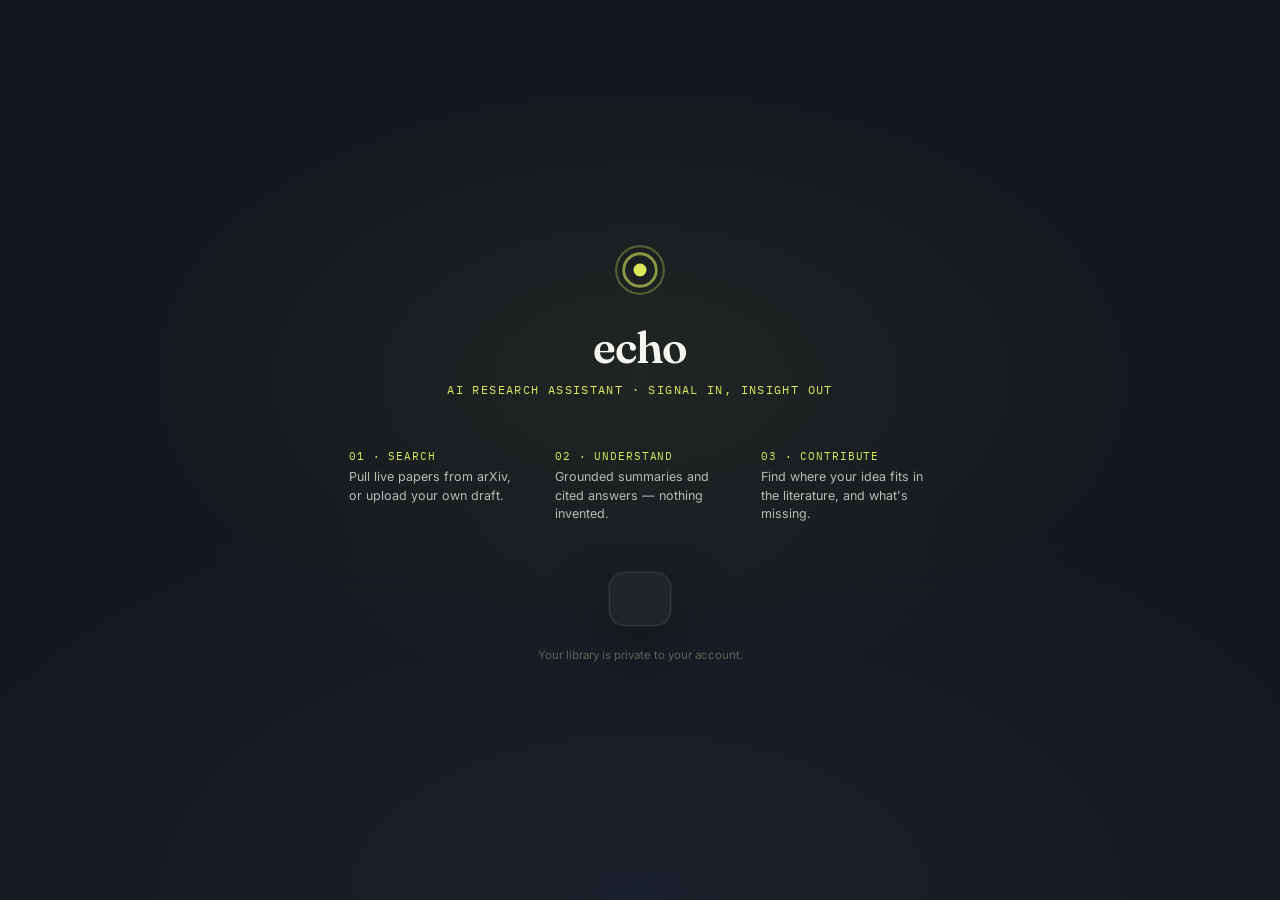
<file: frontend/index.html>
<!DOCTYPE html>
<html lang="en">

<head>
  <meta property="og:title" content="Echo — AI Research Assistant" />
<meta property="og:description" content="Search live arXiv papers, get grounded AI summaries, and find where your idea fits in the research landscape." />
<meta property="og:image" content="https://echo-app-2xh.pages.dev/og-image.png" />
<meta property="og:type" content="website" />
  <meta charset="UTF-8">
  <meta name="viewport" content="width=device-width, initial-scale=1.0">
  <title>Echo — AI Research Assistant</title>
  <link rel="icon" type="image/x-icon" href="/favicon.ico">
  <link rel="icon" type="image/png" sizes="32x32" href="/favicon-32x32.png">
  <link rel="apple-touch-icon" sizes="180x180" href="/apple-touch-icon.png">
  <meta name="description"
    content="Echo is an AI research assistant that searches live arXiv papers, generates grounded summaries with citations, compares papers side by side, and helps you find where your research idea fits in the existing literature.">
  <meta name="robots" content="index, follow">
  <meta property="og:title" content="Echo — AI Research Assistant">
  <meta property="og:site_name" content="Echo">
  <meta property="og:description"
    content="Search live arXiv papers, get grounded AI summaries, and find where your idea fits in the research landscape.">
  <meta property="og:type" content="website">
  <meta property="og:url" content="https://echo-app-2xh.pages.dev">
  <link rel="preconnect" href="https://fonts.googleapis.com">
  <link
    href="https://fonts.googleapis.com/css2?family=Fraunces:ital,wght@0,500;0,600;1,500&family=Inter:wght@400;500;600;700&family=IBM+Plex+Mono:wght@400;500&display=swap"
    rel="stylesheet">
  <script src="https://accounts.google.com/gsi/client" async defer></script>
  <script>window.GOOGLE_CLIENT_ID = '965907288447-s40uhhr8a3182rg29cd71uqf13ng6hhf.apps.googleusercontent.com';</script>
  <script>window.ECHO_API_BASE = 'https://echo-3b4l.onrender.com';</script>
  <style>
    :root {
      --ink: #14181F;
      --ink-soft: #575D54;
      --paper: #F1F2EC;
      --card: #FFFFFF;
      --line: #DEDCD1;
      --teal: #2F6F6B;
      --teal-soft: #E4EEED;
      --amber: #C48A2E;
      --amber-soft: #F5EAD6;
      --highlighter: #D9E85C;
      --red: #B4432E;
      --red-soft: #F5DCD6;
    }

    /* --- Dark theme. Only remaps color variables plus a handful of
       elements that had colors hardcoded inline instead of via variables
       (inputs, dropzone, modal, table, chips). Toggled via data-theme on
       <html>, controlled from app.js (setTheme/initTheme). Purely visual —
       touches no layout, no structure, no pipeline logic. --- */
    [data-theme="dark"] {
      --ink: #EDEEE7;
      --ink-soft: #9CA096;
      --paper: #14181F;
      --card: #1B212C;
      --line: #2E3542;
      --teal: #4FA39D;
      --teal-soft: #1B2C2A;
      --amber: #D9A24E;
      --amber-soft: #2E2418;
      --highlighter: #D9E85C;
      --red: #D9705A;
      --red-soft: #2E1E1B;
    }

    [data-theme="dark"] .btn-ghost {
      background: var(--card);
      border-color: var(--line);
      color: var(--ink);
    }

    [data-theme="dark"] .sidebar {
      background: #0B0E14;
    }

    [data-theme="dark"] .chat-panel {
      background: #0B0E14;
    }

    [data-theme="dark"] .card:hover {
      box-shadow: 0 10px 24px rgba(0, 0, 0, 0.35);
    }

    [data-theme="dark"] .searchbar input,
    [data-theme="dark"] select,
    [data-theme="dark"] textarea.idea-box,
    [data-theme="dark"] .dropzone,
    [data-theme="dark"] table.compare,
    [data-theme="dark"] .modal-box,
    [data-theme="dark"] .check,
    [data-theme="dark"] .lib-toolbar,
    [data-theme="dark"] .empty-state,
    [data-theme="dark"] .remove-btn,
    [data-theme="dark"] .modal-close {
      background: var(--card);
      color: var(--ink);
      border-color: var(--line);
    }

    [data-theme="dark"] .btn-ghost {
      background: var(--card);
      border-color: var(--line);
      color: var(--ink);
    }

    [data-theme="dark"] .modal-box p {
      color: var(--ink);
    }

    [data-theme="dark"] .chip {
      background: var(--paper);
      border-color: var(--line);
    }

    [data-theme="dark"] body {
      transition: background .2s ease, color .2s ease;
    }

    .theme-toggle {
      display: flex;
      align-items: center;
      justify-content: space-between;
      gap: 8px;
      padding: 8px 10px;
      border-radius: 8px;
      background: #1F2530;
      margin-bottom: 12px;
      font-size: 12px;
      color: #C7C9C1;
    }

    .theme-toggle button {
      background: transparent;
      border: none;
      color: #C7C9C1;
      cursor: pointer;
      display: flex;
      align-items: center;
      padding: 4px 6px;
      border-radius: 6px;
    }

    .theme-toggle button.active {
      background: var(--highlighter);
      color: #14181F;
    }

    * {
      box-sizing: border-box;
    }

    html,
    body {
      margin: 0;
      padding: 0;
    }

    body {
      background: var(--paper);
      color: var(--ink);
      font-family: 'Inter', sans-serif;
      display: flex;
      min-height: 100vh;
    }

    ::selection {
      background: var(--highlighter);
    }

    @media (prefers-reduced-motion:reduce) {
      * {
        animation: none !important;
        transition: none !important;
      }
    }

    .sidebar {
      width: 222px;
      flex-shrink: 0;
      background: var(--ink);
      color: #EDEEE7;
      display: flex;
      flex-direction: column;
      padding: 28px 18px;
      position: sticky;
      top: 0;
      height: 100vh;
      overflow-y: auto;
    }

    .brand {
      display: flex;
      align-items: center;
      gap: 9px;
      margin-bottom: 4px;
    }

    .brand svg {
      color: var(--highlighter);
    }

    .logo {
      font-family: 'Fraunces', serif;
      font-weight: 600;
      font-size: 24px;
      letter-spacing: -0.02em;
    }

    /* --- Hamburger toggle button. Hidden by default (desktop);
       switched on inside the mobile media query below. --- */
    .hamburger-btn {
      display: none;
      margin-left: auto;
      background: transparent;
      border: none;
      color: #EDEEE7;
      cursor: pointer;
      padding: 6px;
      flex-shrink: 0;
    }

    /* --- Wrapper around everything below the brand row (tagline, eq,
       nav, theme toggle, footer). On desktop this just behaves like a
       plain flex column (no visual change at all). On mobile it becomes
       the collapsible panel that the hamburger button shows/hides. --- */
    .sidebar-collapsible {
      display: flex;
      flex-direction: column;
    }

    .tagline {
      font-size: 11px;
      color: #9CA096;
      margin-bottom: 18px;
      letter-spacing: 0.02em;
    }

    .eq {
      display: flex;
      align-items: flex-end;
      gap: 3px;
      height: 16px;
      margin-bottom: 30px;
    }

    .eq .bar {
      width: 3px;
      background: var(--highlighter);
      border-radius: 2px;
      opacity: .85;
      transform-origin: bottom;
      animation: eqpulse 1.2s ease-in-out infinite;
    }

    .eq .bar:nth-child(1) {
      height: 6px;
      animation-delay: 0s;
    }

    .eq .bar:nth-child(2) {
      height: 14px;
      animation-delay: .15s;
    }

    .eq .bar:nth-child(3) {
      height: 9px;
      animation-delay: .3s;
    }

    .eq .bar:nth-child(4) {
      height: 16px;
      animation-delay: .45s;
    }

    .eq .bar:nth-child(5) {
      height: 7px;
      animation-delay: .6s;
    }

    @keyframes eqpulse {

      0%,
      100% {
        transform: scaleY(.6);
      }

      50% {
        transform: scaleY(1);
      }
    }

    nav {
      display: flex;
      flex-direction: column;
      gap: 2px;
    }

    .navitem {
      display: flex;
      align-items: center;
      gap: 11px;
      padding: 10px 12px;
      border-radius: 8px;
      font-size: 14px;
      font-weight: 500;
      color: #C7C9C1;
      cursor: pointer;
      transition: background .15s ease, color .15s ease;
    }

    .navitem svg {
      flex-shrink: 0;
      opacity: .75;
    }

    .navitem:hover {
      background: #1F2530;
      color: #fff;
    }

    .navitem.active {
      background: #242A36;
      color: #fff;
    }

    .navitem.active svg {
      opacity: 1;
      color: var(--highlighter);
    }

    .navitem.disabled {
      opacity: .4;
      cursor: default;
    }

    .nav-count {
      margin-left: auto;
      font-family: 'IBM Plex Mono', monospace;
      font-size: 10.5px;
      background: var(--highlighter);
      color: #14181F;
      border-radius: 999px;
      padding: 1px 7px;
      display: none;
    }

    .nav-count.show {
      display: inline-block;
    }

    .soon {
      margin-left: auto;
      font-family: 'IBM Plex Mono', monospace;
      font-size: 9px;
      color: #767A72;
    }

    .sidebar-foot {
      margin-top: auto;
      font-size: 11px;
      color: #767A72;
      line-height: 1.5;
      border-top: 1px solid #262C38;
      padding-top: 14px;
    }

    main {
      flex: 1;
      padding: 32px 44px 60px;
      max-width: 1100px;
      position: relative;
      background-image: repeating-radial-gradient(circle at 100% 0%, rgba(20, 24, 31, 0.045) 0px, rgba(20, 24, 31, 0.045) 1px, transparent 1px, transparent 46px);
    }

    .topbar {
      margin-bottom: 28px;
    }

    .eyebrow {
      font-family: 'IBM Plex Mono', monospace;
      font-size: 11px;
      text-transform: uppercase;
      letter-spacing: 0.08em;
      color: var(--teal);
      margin-bottom: 6px;
    }

    h1.screen-title {
      font-family: 'Fraunces', serif;
      font-weight: 600;
      font-size: 30px;
      margin: 0 0 6px;
      letter-spacing: -0.01em;
    }

    .screen-sub {
      color: var(--ink-soft);
      font-size: 14.5px;
      max-width: 620px;
    }

    .screen {
      display: none;
    }

    .screen.active {
      display: block;
      animation: fadeIn .35s ease;
    }

    @keyframes fadeIn {
      from {
        opacity: 0;
        transform: translateY(6px);
      }

      to {
        opacity: 1;
        transform: translateY(0);
      }
    }

    .btn {
      font-family: 'Inter', sans-serif;
      font-weight: 600;
      font-size: 13.5px;
      border: none;
      border-radius: 8px;
      padding: 9px 16px;
      cursor: pointer;
      transition: transform .1s ease, opacity .15s ease;
    }

    .btn:hover {
      opacity: .88;
    }

    .btn:disabled {
      opacity: .5;
      cursor: default;
    }

    .btn-primary {
      background: #14181F;
      color: #fff;
      border: 1px solid transparent;
    }

    [data-theme="dark"] .btn-primary {
      background: #2A3140;
      border-color: #3A4152;
    }

    .btn-primary {
      background: #14181F;
      color: #fff;
      border: 1px solid transparent;
    }

    [data-theme="dark"] .btn-primary {
      background: #2A3140;
      border-color: #3A4152;
    }

    .btn-ghost {
      background: transparent;
      color: var(--ink);
      border: 1px solid var(--line);
    }

    .btn-teal {
      background: var(--teal);
      color: #fff;
    }

    .btn-sm {
      padding: 6px 11px;
      font-size: 12.5px;
    }

    .searchbar {
      display: flex;
      gap: 10px;
      margin-bottom: 14px;
    }

    .searchbar input {
      flex: 1;
      padding: 13px 16px;
      border-radius: 9px;
      border: 1px solid var(--line);
      font-size: 15px;
      font-family: 'Inter', sans-serif;
      background: #fff;
    }

    .dropzone {
      border: 1.5px dashed var(--line);
      border-radius: 12px;
      padding: 18px 20px;
      display: flex;
      align-items: center;
      justify-content: space-between;
      color: var(--ink-soft);
      font-size: 13.5px;
      margin-bottom: 28px;
      background: #fff;
      gap: 14px;
    }

    .card {
      background: var(--card);
      border: 1px solid var(--line);
      border-radius: 12px;
      padding: 18px 20px;
      margin-bottom: 12px;
      position: relative;
      transition: transform .15s ease, box-shadow .15s ease;
    }

    .card:hover {
      transform: translateY(-2px);
      box-shadow: 0 10px 24px rgba(20, 24, 31, 0.07);
    }

    .card-top {
      display: flex;
      justify-content: space-between;
      align-items: flex-start;
      gap: 16px;
    }

    .paper-title {
      font-family: 'Fraunces', serif;
      font-weight: 500;
      font-size: 17px;
      line-height: 1.35;
      margin: 0 0 6px;
    }

    .paper-meta {
      font-size: 12.5px;
      color: var(--ink-soft);
    }

    .badge {
      font-family: 'IBM Plex Mono', monospace;
      font-size: 10.5px;
      padding: 3px 8px;
      border-radius: 5px;
      display: inline-flex;
      align-items: center;
      gap: 5px;
      margin-top: 10px;
    }

    .badge .dot {
      width: 6px;
      height: 6px;
      border-radius: 50%;
    }

    .badge.reviewed {
      background: var(--teal-soft);
      color: var(--teal);
    }

    .badge.reviewed .dot {
      background: var(--teal);
    }

    .badge.preprint {
      background: var(--amber-soft);
      color: var(--amber);
    }

    .badge.preprint .dot {
      background: var(--amber);
    }

    .badge.low {
      background: var(--red-soft);
      color: var(--red);
    }

    .badge.low .dot {
      background: var(--red);
    }

    .card-actions {
      margin-top: 14px;
      display: flex;
      gap: 8px;
      align-items: center;
      flex-wrap: wrap;
    }

    .lib-toolbar {
      display: flex;
      justify-content: space-between;
      align-items: center;
      background: #fff;
      border: 1px solid var(--line);
      border-radius: 10px;
      padding: 12px 16px;
      margin-bottom: 18px;
      font-size: 13.5px;
      color: var(--ink-soft);
      flex-wrap: wrap;
      gap: 10px;
    }

    .lib-grid {
      display: grid;
      grid-template-columns: 1fr 1fr;
      gap: 12px;
    }

    .chip {
      font-family: 'IBM Plex Mono', monospace;
      font-size: 10.5px;
      background: var(--paper);
      border: 1px solid var(--line);
      border-radius: 6px;
      padding: 3px 8px;
      display: inline-block;
      margin-top: 10px;
      margin-right: 6px;
    }

    .check {
      position: absolute;
      top: 16px;
      right: 16px;
      width: 18px;
      height: 18px;
      border-radius: 5px;
      border: 1.5px solid var(--line);
      background: #fff;
      cursor: pointer;
    }

    .check.checked {
      background: var(--teal);
      border-color: var(--teal);
    }

    .remove-btn {
      position: absolute;
      top: 16px;
      right: 42px;
      width: 18px;
      height: 18px;
      border-radius: 5px;
      border: 1px solid var(--line);
      background: #fff;
      display: flex;
      align-items: center;
      justify-content: center;
      cursor: pointer;
      font-size: 12px;
      color: var(--ink-soft);
      line-height: 1;
    }

    .remove-btn:hover {
      color: var(--red);
      border-color: var(--red);
    }

    .detail-grid {
      display: grid;
      grid-template-columns: 1.15fr 0.85fr;
      gap: 22px;
      align-items: start;
    }

    .field {
      margin-bottom: 16px;
    }

    .field-label {
      font-family: 'IBM Plex Mono', monospace;
      font-size: 10.5px;
      text-transform: uppercase;
      letter-spacing: 0.07em;
      color: var(--teal);
      margin-bottom: 5px;
    }

    .field-body {
      font-size: 14px;
      line-height: 1.55;
    }

    .gap-highlight {
      background: linear-gradient(104deg, transparent 0, var(--highlighter) 0, var(--highlighter) 100%, transparent 100%);
      padding: 0.05em 0.35em;
      border-radius: 2px 8px 3px 9px/9px 3px 8px 2px;
      box-decoration-break: clone;
      -webkit-box-decoration-break: clone;
    }

    .chat-panel {
      background: var(--ink);
      border-radius: 14px;
      padding: 18px;
      color: #EDEEE7;
      position: sticky;
      top: 32px;
    }

    .chat-head {
      font-family: 'IBM Plex Mono', monospace;
      font-size: 11px;
      color: #9CA096;
      margin-bottom: 14px;
    }

    .bubble {
      background: #1F2530;
      border-radius: 10px;
      padding: 12px 14px;
      font-size: 13.5px;
      line-height: 1.5;
      margin-bottom: 10px;
    }

    .bubble.q {
      background: transparent;
      border: 1px solid #2E3542;
      color: #C7C9C1;
    }

    .src-chip {
      display: inline-block;
      font-family: 'IBM Plex Mono', monospace;
      font-size: 10px;
      background: #2A3140;
      color: var(--highlighter);
      border-radius: 5px;
      padding: 2px 6px;
      margin-left: 4px;
      margin-top: 4px;
    }

    .chat-input {
      display: flex;
      gap: 8px;
      margin-top: 6px;
    }

    .chat-input input {
      flex: 1;
      background: #1F2530;
      border: 1px solid #2E3542;
      border-radius: 8px;
      padding: 9px 11px;
      color: #fff;
      font-size: 13px;
    }

    .chat-log {
      max-height: 340px;
      overflow-y: auto;
      margin-bottom: 6px;
    }

    table.compare {
      width: 100%;
      border-collapse: collapse;
      background: #fff;
      border-radius: 12px;
      overflow: hidden;
      border: 1px solid var(--line);
    }

    table.compare th,
    table.compare td {
      text-align: left;
      padding: 13px 16px;
      font-size: 13.5px;
      border-bottom: 1px solid var(--line);
      vertical-align: top;
    }

    table.compare th {
      font-family: 'Fraunces', serif;
      font-weight: 600;
      font-size: 15px;
      background: var(--paper);
    }

    table.compare tr:last-child td {
      border-bottom: none;
    }

    .sum-row {
      display: flex;
      gap: 10px;
      margin: 7px 0;
      font-size: 13.5px;
      line-height: 1.55;
    }

    .sum-row .field-label {
      min-width: 112px;
      flex-shrink: 0;
      margin-bottom: 0;
      padding-top: 1px;
    }

    .empty-state {
      background: #fff;
      border: 1.5px dashed var(--line);
      border-radius: 12px;
      padding: 44px 24px;
      text-align: center;
      color: var(--ink-soft);
      font-size: 14px;
    }

    .empty-state .big {
      font-family: 'Fraunces', serif;
      font-size: 18px;
      color: var(--ink);
      margin-bottom: 6px;
    }

    .empty-state button {
      margin-top: 14px;
    }

    textarea.idea-box {
      width: 100%;
      padding: 13px 14px;
      border: 1px solid var(--line);
      border-radius: 9px;
      font-family: 'Inter', sans-serif;
      font-size: 14.5px;
      margin: 12px 0;
      resize: vertical;
    }

    .modal-overlay {
      position: fixed;
      inset: 0;
      background: rgba(20, 24, 31, 0.55);
      display: flex;
      align-items: center;
      justify-content: center;
      z-index: 60;
      padding: 24px;
    }

    .modal-overlay.hidden {
      display: none;
    }

    .modal-box {
      background: #fff;
      max-width: 640px;
      width: 100%;
      max-height: 82vh;
      overflow-y: auto;
      border-radius: 14px;
      padding: 30px 32px;
      position: relative;
    }

    .modal-close {
      position: absolute;
      top: 18px;
      right: 18px;
      width: 28px;
      height: 28px;
      border-radius: 8px;
      border: 1px solid var(--line);
      background: #fff;
      cursor: pointer;
      font-size: 14px;
      color: var(--ink-soft);
    }

    .modal-box .paper-title {
      font-size: 20px;
      padding-right: 34px;
    }

    .modal-box p {
      font-size: 14px;
      line-height: 1.7;
      color: #23281F;
      margin: 14px 0;
      white-space: pre-wrap;
    }

    .toast {
      position: fixed;
      bottom: 24px;
      right: 24px;
      background: #14181F;
      color: #fff;
      padding: 12px 18px;
      border-radius: 9px;
      font-size: 13.5px;
      box-shadow: 0 8px 20px rgba(0, 0, 0, .2);
      z-index: 80;
      opacity: 0;
      transition: opacity .25s ease;
    }

    [data-theme="dark"] .toast {
      background: #2A3140;
      border: 1px solid #3A4152;
    }

    .toast.show {
      opacity: 1;
    }

    .spinner {
      display: inline-block;
      width: 13px;
      height: 13px;
      border: 2px solid rgba(255, 255, 255, .4);
      border-top-color: #fff;
      border-radius: 50%;
      animation: spin .7s linear infinite;
      margin-right: 6px;
      vertical-align: -2px;
    }

    @keyframes spin {
      to {
        transform: rotate(360deg);
      }
    }

    @media (max-width:820px) {
      body {
        flex-direction: column;
      }

      .searchbar {
        flex-wrap: wrap;
      }

      .searchbar input,
      .searchbar select,
      .searchbar button {
        width: 100% !important;
        flex: 1 1 100%;
      }

      .dropzone {
        flex-wrap: wrap;
      }

      table.compare {
        display: block;
        overflow-x: auto;
        white-space: nowrap;
      }

      /* Sidebar becomes a slim top bar: brand row + hamburger always
         visible, everything else collapses behind the toggle. */
      .sidebar {
        width: 100%;
        height: auto;
        position: sticky;
        top: 0;
        z-index: 50;
        flex-direction: column;
        align-items: stretch;
        padding: 16px 18px;
        overflow: visible;
      }

      .brand {
        margin-bottom: 0;
      }

      .hamburger-btn {
        display: block;
      }

      .sidebar-collapsible {
        display: none;
        margin-top: 16px;
      }

      .sidebar-collapsible.open {
        display: flex;
      }

      nav {
        flex-direction: column;
      }

      main {
        padding: 24px;
      }

      .detail-grid,
      .lib-grid {
        grid-template-columns: 1fr;
      }
    }

    /* --- Auth gate: an immersive "signal" moment, distinct from the working
     screens. Rings pulse outward from the mark like an active echo/sonar
     scan — literal to the product name rather than decorative. --- */
    #authGate {
      background:
        radial-gradient(ellipse 60% 50% at 50% 42%, rgba(217, 232, 92, 0.06), transparent 70%),
        radial-gradient(ellipse 100% 80% at 50% 100%, #1B212C, #14181F 60%);
      overflow: hidden;
    }

    .auth-rings {
      position: absolute;
      top: 38%;
      left: 50%;
      width: 1px;
      height: 1px;
      pointer-events: none;
    }

    .auth-ring {
      position: absolute;
      top: 0;
      left: 0;
      width: 120px;
      height: 120px;
      margin: -60px 0 0 -60px;
      border-radius: 50%;
      border: 1px solid var(--highlighter);
      animation: authPing 3.6s cubic-bezier(.2, .6, .35, 1) infinite;
      opacity: 0;
    }

    .auth-ring:nth-child(2) {
      animation-delay: 1.2s;
    }

    .auth-ring:nth-child(3) {
      animation-delay: 2.4s;
    }

    @keyframes authPing {
      0% {
        transform: scale(.4);
        opacity: .55;
      }

      70% {
        opacity: .08;
      }

      100% {
        transform: scale(4.2);
        opacity: 0;
      }
    }

    .auth-mark {
      position: relative;
      z-index: 2;
      width: 64px;
      height: 64px;
      margin: 0 auto 18px;
      display: flex;
      align-items: center;
      justify-content: center;
    }

    .auth-wordmark {
      position: relative;
      z-index: 2;
      font-family: 'Fraunces', serif;
      font-weight: 600;
      font-size: 44px;
      letter-spacing: -0.02em;
      color: #F4F5EF;
      text-align: center;
      margin-bottom: 8px;
    }

    .auth-tagline {
      position: relative;
      z-index: 2;
      font-family: 'IBM Plex Mono', monospace;
      font-size: 11.5px;
      text-transform: uppercase;
      letter-spacing: 0.12em;
      color: var(--highlighter);
      text-align: center;
      margin-bottom: 52px;
    }

    .auth-highlights {
      position: relative;
      z-index: 2;
      display: flex;
      gap: 36px;
      margin-bottom: 48px;
      flex-wrap: wrap;
      justify-content: center;
      max-width: 640px;
    }

    .auth-highlight {
      max-width: 170px;
    }

    .auth-highlight .eyebrow {
      color: var(--highlighter);
      margin-bottom: 5px;
    }

    .auth-highlight p {
      font-family: 'Inter', sans-serif;
      font-size: 12.5px;
      line-height: 1.5;
      color: #B9BCB2;
      margin: 0;
    }

    .auth-signin-card {
      position: relative;
      z-index: 2;
      background: rgba(255, 255, 255, 0.03);
      border: 1px solid rgba(255, 255, 255, 0.09);
      border-radius: 16px;
      padding: 26px 30px;
      box-shadow: 0 0 0 1px rgba(217, 232, 92, 0.05), 0 24px 60px rgba(0, 0, 0, 0.35);
    }

    .auth-footnote {
      position: relative;
      z-index: 2;
      margin-top: 22px;
      font-size: 11.5px;
      color: #5C6158;
      text-align: center;
    }

    .scope-btn {
      flex: 1;
      font-family: 'Inter', sans-serif;
      font-weight: 600;
      font-size: 12.5px;
      padding: 8px 10px;
      border-radius: 8px;
      cursor: pointer;
      transition: background .15s ease;
      background: transparent;
      color: #C7C9C1;
      border: 1px solid #2E3542;
    }

    .scope-btn.active {
      background: var(--highlighter);
      color: var(--ink);
      border-color: var(--highlighter);
    }

    @media (prefers-reduced-motion:reduce) {
      .auth-ring {
        animation: none;
        opacity: 0;
      }
    }
  </style>
</head>

<body>

  <aside class="sidebar">
    <div class="brand">
      <svg width="22" height="22" viewBox="0 0 24 24">
        <circle cx="12" cy="12" r="3" fill="currentColor" />
        <circle cx="12" cy="12" r="7.5" fill="none" stroke="currentColor" stroke-width="1.5" opacity=".55" />
        <circle cx="12" cy="12" r="11" fill="none" stroke="currentColor" stroke-width="1.2" opacity=".3" />
      </svg>
      <div class="logo">echo</div>
      <button class="hamburger-btn" id="hamburgerBtn" type="button" onclick="toggleMobileNav()"
        aria-label="Toggle menu">
        <svg width="22" height="22" viewBox="0 0 24 24">
          <line x1="4" y1="7" x2="20" y2="7" stroke="currentColor" stroke-width="2" stroke-linecap="round" />
          <line x1="4" y1="12" x2="20" y2="12" stroke="currentColor" stroke-width="2" stroke-linecap="round" />
          <line x1="4" y1="17" x2="20" y2="17" stroke="currentColor" stroke-width="2" stroke-linecap="round" />
        </svg>
      </button>
    </div>

    <div class="sidebar-collapsible" id="sidebarCollapsible">
      <div class="tagline">AI research assistant</div>
      <div class="eq"><span class="bar"></span><span class="bar"></span><span class="bar"></span><span
          class="bar"></span><span class="bar"></span></div>
      <nav id="nav">
        <div class="navitem active" data-screen="search"><svg width="18" height="18" viewBox="0 0 20 20">
            <circle cx="8.5" cy="8.5" r="5.5" fill="none" stroke="currentColor" stroke-width="1.6" />
            <line x1="13" y1="13" x2="17" y2="17" stroke="currentColor" stroke-width="1.6" stroke-linecap="round" />
          </svg>Search &amp; Upload</div>
        <div class="navitem" data-screen="library"><svg width="18" height="18" viewBox="0 0 20 20">
            <rect x="3" y="6" width="3" height="11" fill="currentColor" />
            <rect x="8.5" y="3" width="3" height="14" fill="currentColor" />
            <rect x="14" y="8" width="3" height="9" fill="currentColor" />
          </svg>Library<span class="nav-count" id="navLibCount">0</span></div>
        <div class="navitem" data-screen="paper"><svg width="18" height="18" viewBox="0 0 20 20">
            <rect x="4" y="2.5" width="12" height="15" rx="1.5" fill="none" stroke="currentColor" stroke-width="1.6" />
            <line x1="7" y1="7" x2="13" y2="7" stroke="currentColor" stroke-width="1.4" />
            <line x1="7" y1="10.5" x2="13" y2="10.5" stroke="currentColor" stroke-width="1.4" />
          </svg>Paper &amp; Ask</div>
        <div class="navitem" data-screen="compare"><svg width="18" height="18" viewBox="0 0 20 20">
            <rect x="2.5" y="4" width="8" height="12" rx="1.3" fill="none" stroke="currentColor" stroke-width="1.5" />
            <rect x="9.5" y="4" width="8" height="12" rx="1.3" fill="none" stroke="currentColor" stroke-width="1.5"
              opacity="0.55" />
          </svg>Compare</div>
        <div class="navitem" data-screen="summaries"><svg width="18" height="18" viewBox="0 0 20 20">
            <circle cx="10" cy="10" r="2" fill="currentColor" />
            <circle cx="10" cy="10" r="5" fill="none" stroke="currentColor" stroke-width="1.3" opacity="0.55" />
            <circle cx="10" cy="10" r="8" fill="none" stroke="currentColor" stroke-width="1.1" opacity="0.3" />
          </svg>Summaries</div>
        <div class="navitem" data-screen="contribute"><svg width="18" height="18" viewBox="0 0 20 20">
            <circle cx="10" cy="10" r="7" fill="none" stroke="currentColor" stroke-width="1.5" />
            <line x1="10" y1="3" x2="10" y2="6" stroke="currentColor" stroke-width="1.4" />
            <line x1="10" y1="14" x2="10" y2="17" stroke="currentColor" stroke-width="1.4" />
            <line x1="3" y1="10" x2="6" y2="10" stroke="currentColor" stroke-width="1.4" />
            <line x1="14" y1="10" x2="17" y2="10" stroke="currentColor" stroke-width="1.4" />
          </svg>Contribute</div>
        <div class="navitem" data-screen="analyze"><svg width="18" height="18" viewBox="0 0 20 20">
            <rect x="3" y="11" width="3" height="6" fill="currentColor" />
            <rect x="8.5" y="7" width="3" height="10" fill="currentColor" />
            <rect x="14" y="3" width="3" height="14" fill="currentColor" />
          </svg>Analyze</div>
      </nav>
      <div class="theme-toggle">
        <span>Theme</span>
        <div style="display:flex; gap:2px;">
          <button id="themeLightBtn" type="button" onclick="setTheme('light')" title="Light mode">
            <svg width="15" height="15" viewBox="0 0 20 20">
              <circle cx="10" cy="10" r="4" fill="currentColor" />
              <g stroke="currentColor" stroke-width="1.4">
                <line x1="10" y1="1.5" x2="10" y2="3.5" />
                <line x1="10" y1="16.5" x2="10" y2="18.5" />
                <line x1="1.5" y1="10" x2="3.5" y2="10" />
                <line x1="16.5" y1="10" x2="18.5" y2="10" />
                <line x1="4" y1="4" x2="5.4" y2="5.4" />
                <line x1="14.6" y1="14.6" x2="16" y2="16" />
                <line x1="16" y1="4" x2="14.6" y2="5.4" />
                <line x1="5.4" y1="14.6" x2="4" y2="16" />
              </g>
            </svg>
          </button>
          <button id="themeDarkBtn" type="button" onclick="setTheme('dark')" title="Dark mode">
            <svg width="15" height="15" viewBox="0 0 20 20">
              <path d="M15.5 12.5A7 7 0 0 1 7.5 4.5a7 7 0 1 0 8 8z" fill="currentColor" />
            </svg>
          </button>
        </div>
      </div>
      <div class="sidebar-foot" id="userBadge">Connected to your local Echo API.</div>
    </div>
  </aside>

  <main>

    <section class="screen active" id="search">
      <div class="topbar">
        <div class="eyebrow">Step 01</div>
        <h1 class="screen-title">Find or bring your own papers</h1>
        <div class="screen-sub">Searches arXiv live. Only what you add here ends up in your library.</div>
      </div>
      <div class="searchbar">
        <input type="text" id="searchInput" placeholder="e.g. flood prediction deep learning"
          onkeydown="if(event.key==='Enter') doSearch()">
        <input type="number" id="yearFrom" placeholder="Year from"
          style="width:110px; padding:13px 12px; border-radius:9px; border:1px solid var(--line); font-size:14px;"
          onkeydown="if(event.key==='Enter') doSearch()">
        <input type="number" id="yearTo" placeholder="Year to"
          style="width:110px; padding:13px 12px; border-radius:9px; border:1px solid var(--line); font-size:14px;"
          onkeydown="if(event.key==='Enter') doSearch()">
        <select id="resultCount"
          style="padding:13px 12px; border-radius:9px; border:1px solid var(--line); font-size:14px; background:var(--card); color:var(--ink);">
          <option value="10">10 results</option>
          <option value="15" selected>15 results</option>
          <option value="25">25 results</option>
          <option value="40">40 results</option>
        </select>
        <button class="btn btn-primary" onclick="doSearch()">Search</button>
      </div>
      <div class="dropzone">
        <span>Upload a PDF — a paper, or your own draft in progress</span>
        <input type="file" id="fileInput" accept="application/pdf" style="display:none" onchange="doUpload()">
        <button class="btn btn-ghost" onclick="document.getElementById('fileInput').click()">Upload file</button>
      </div>
      <div id="searchResults"></div>
    </section>

    <section class="screen" id="library">
      <div class="topbar">
        <div class="eyebrow">Step 02</div>
        <h1 class="screen-title">Your library</h1>
        <div class="screen-sub">Only papers you've added from search or uploaded yourself appear here.</div>
      </div>
      <div id="libraryContent"></div>
    </section>

    <section class="screen" id="paper">
      <div class="topbar">
        <div class="eyebrow">Step 03</div>
        <h1 class="screen-title" id="paperTitle">Paper &amp; Ask</h1>
        <div class="screen-sub" id="paperMeta"></div>
      </div>
      <div id="paperContent"></div>
    </section>

    <section class="screen" id="compare">
      <div class="topbar">
        <div class="eyebrow">Step 04</div>
        <h1 class="screen-title">Compare selected papers</h1>
        <div class="screen-sub">Check 2 or more papers in your library to compare them.</div>
      </div>
      <div id="compareContent"></div>
    </section>

    <section class="screen" id="summaries">
      <div class="topbar">
        <div class="eyebrow">Step 05</div>
        <h1 class="screen-title">Summaries</h1>
        <div class="screen-sub">Methodology, findings, research gap, and future work — generated per paper via RAG.
        </div>
      </div>
      <div id="summariesContent"></div>
    </section>

    <section class="screen" id="contribute">
      <div class="topbar">
        <div class="eyebrow">Step 06</div>
        <h1 class="screen-title">Contribute</h1>
        <div class="screen-sub">Describe your idea and Echo will match it against your library by embedding similarity,
          then suggest how to build on the closest paper.</div>
      </div>
      <div class="card">
        <div class="field-label">Your idea or contribution</div>
        <textarea id="ideaInput" class="idea-box" rows="4"
          placeholder="e.g. I want to improve flood detection by combining drone-based capture with SAR imagery and a transformer model for near real-time inference."
          onkeydown="if(event.key==='Enter' && !event.shiftKey){ event.preventDefault(); analyzeIdea(); }"></textarea>
        <div class="card-actions"><button class="btn btn-primary" onclick="analyzeIdea()">Find relevant paper &amp; get
            guidance</button></div>
      </div>
      <div id="contribResult"></div>
    </section>

    <section class="screen" id="analyze">
      <div class="topbar">
        <div class="eyebrow">Step 07</div>
        <h1 class="screen-title">Analyze your library</h1>
        <div class="screen-sub">See which papers — and which sections of them — are most relevant to a question, spot
          coverage gaps, and check how diverse your library is.</div>
      </div>
      <div class="card">
        <div class="field-label">Your research question</div>
        <textarea id="analyzeInput" class="idea-box" rows="3"
          placeholder="e.g. How do these papers approach LSTM-based sequence modeling?"
          onkeydown="if(event.key==='Enter' && !event.shiftKey){ event.preventDefault(); runAnalysis(); }"></textarea>
        <div class="card-actions"><button class="btn btn-primary" onclick="runAnalysis()">Analyze my library</button>
        </div>
      </div>
      <div id="analyzeResult"></div>
    </section>

  </main>

  <div class="modal-overlay hidden" id="readerModal">
    <div class="modal-box">
      <button class="modal-close" onclick="closeReader()">✕</button>
      <div class="eyebrow" id="readerMeta"></div>
      <div class="paper-title" id="readerTitle"></div>
      <div id="readerBody"></div>
    </div>
  </div>

  <div class="toast" id="toast"></div>

  <div id="authGate"
    style="position:fixed; inset:0; display:flex; align-items:center; justify-content:center; z-index:100; flex-direction:column; padding:24px;">
    <div class="auth-rings">
      <div class="auth-ring"></div>
      <div class="auth-ring"></div>
      <div class="auth-ring"></div>
    </div>

    <div class="auth-mark">
      <svg width="52" height="52" viewBox="0 0 24 24">
        <circle cx="12" cy="12" r="3" fill="var(--highlighter)" />
        <circle cx="12" cy="12" r="7.5" fill="none" stroke="var(--highlighter)" stroke-width="1.3" opacity=".6" />
        <circle cx="12" cy="12" r="11" fill="none" stroke="var(--highlighter)" stroke-width="1" opacity=".3" />
      </svg>
    </div>
    <div class="auth-wordmark">echo</div>
    <div class="auth-tagline">AI research assistant · signal in, insight out</div>

    <div class="auth-highlights">
      <div class="auth-highlight">
        <div class="eyebrow">01 · Search</div>
        <p>Pull live papers from arXiv, or upload your own draft.</p>
      </div>
      <div class="auth-highlight">
        <div class="eyebrow">02 · Understand</div>
        <p>Grounded summaries and cited answers — nothing invented.</p>
      </div>
      <div class="auth-highlight">
        <div class="eyebrow">03 · Contribute</div>
        <p>Find where your idea fits in the literature, and what's missing.</p>
      </div>
    </div>

    <div class="auth-signin-card">
      <div id="googleSignInDiv"></div>
    </div>
    <div class="auth-footnote">Your library is private to your account.</div>
  </div>

  <script src="app.js?v=10"></script>
</body>

</html>
</file>
